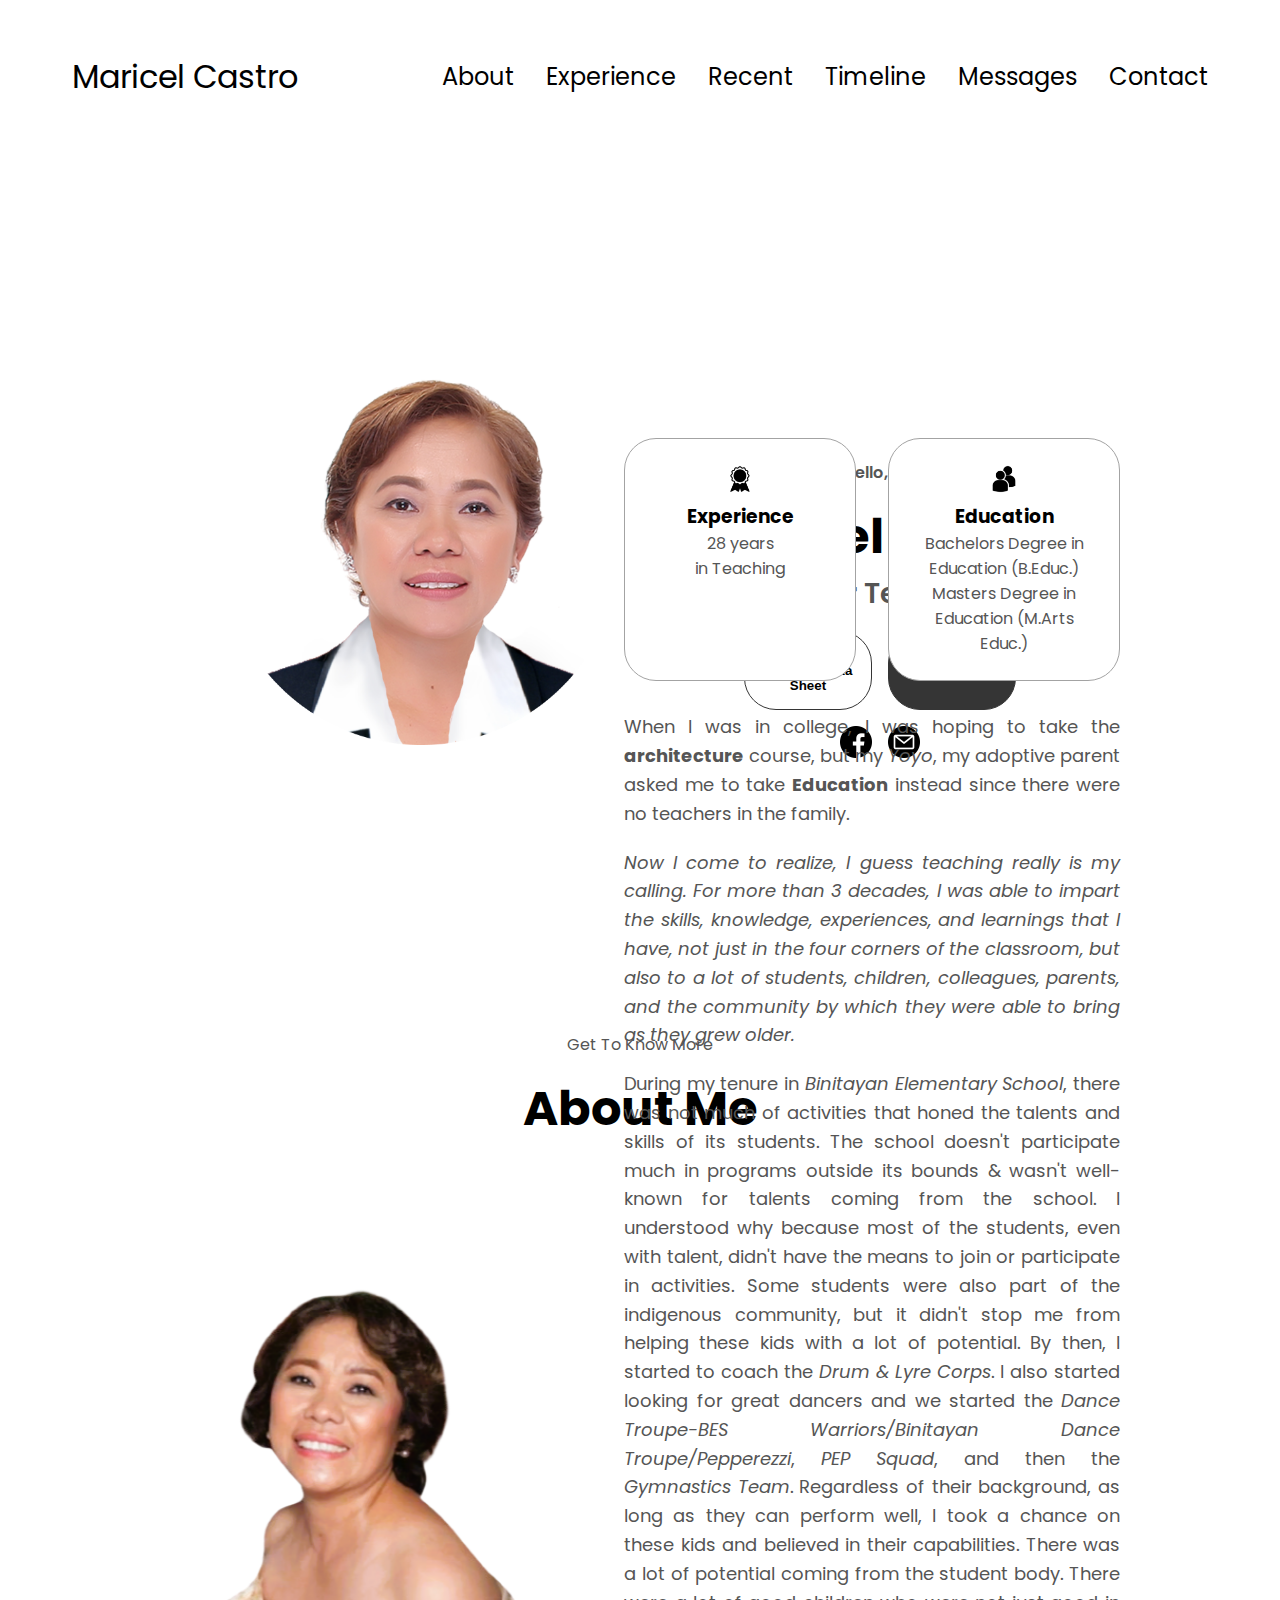
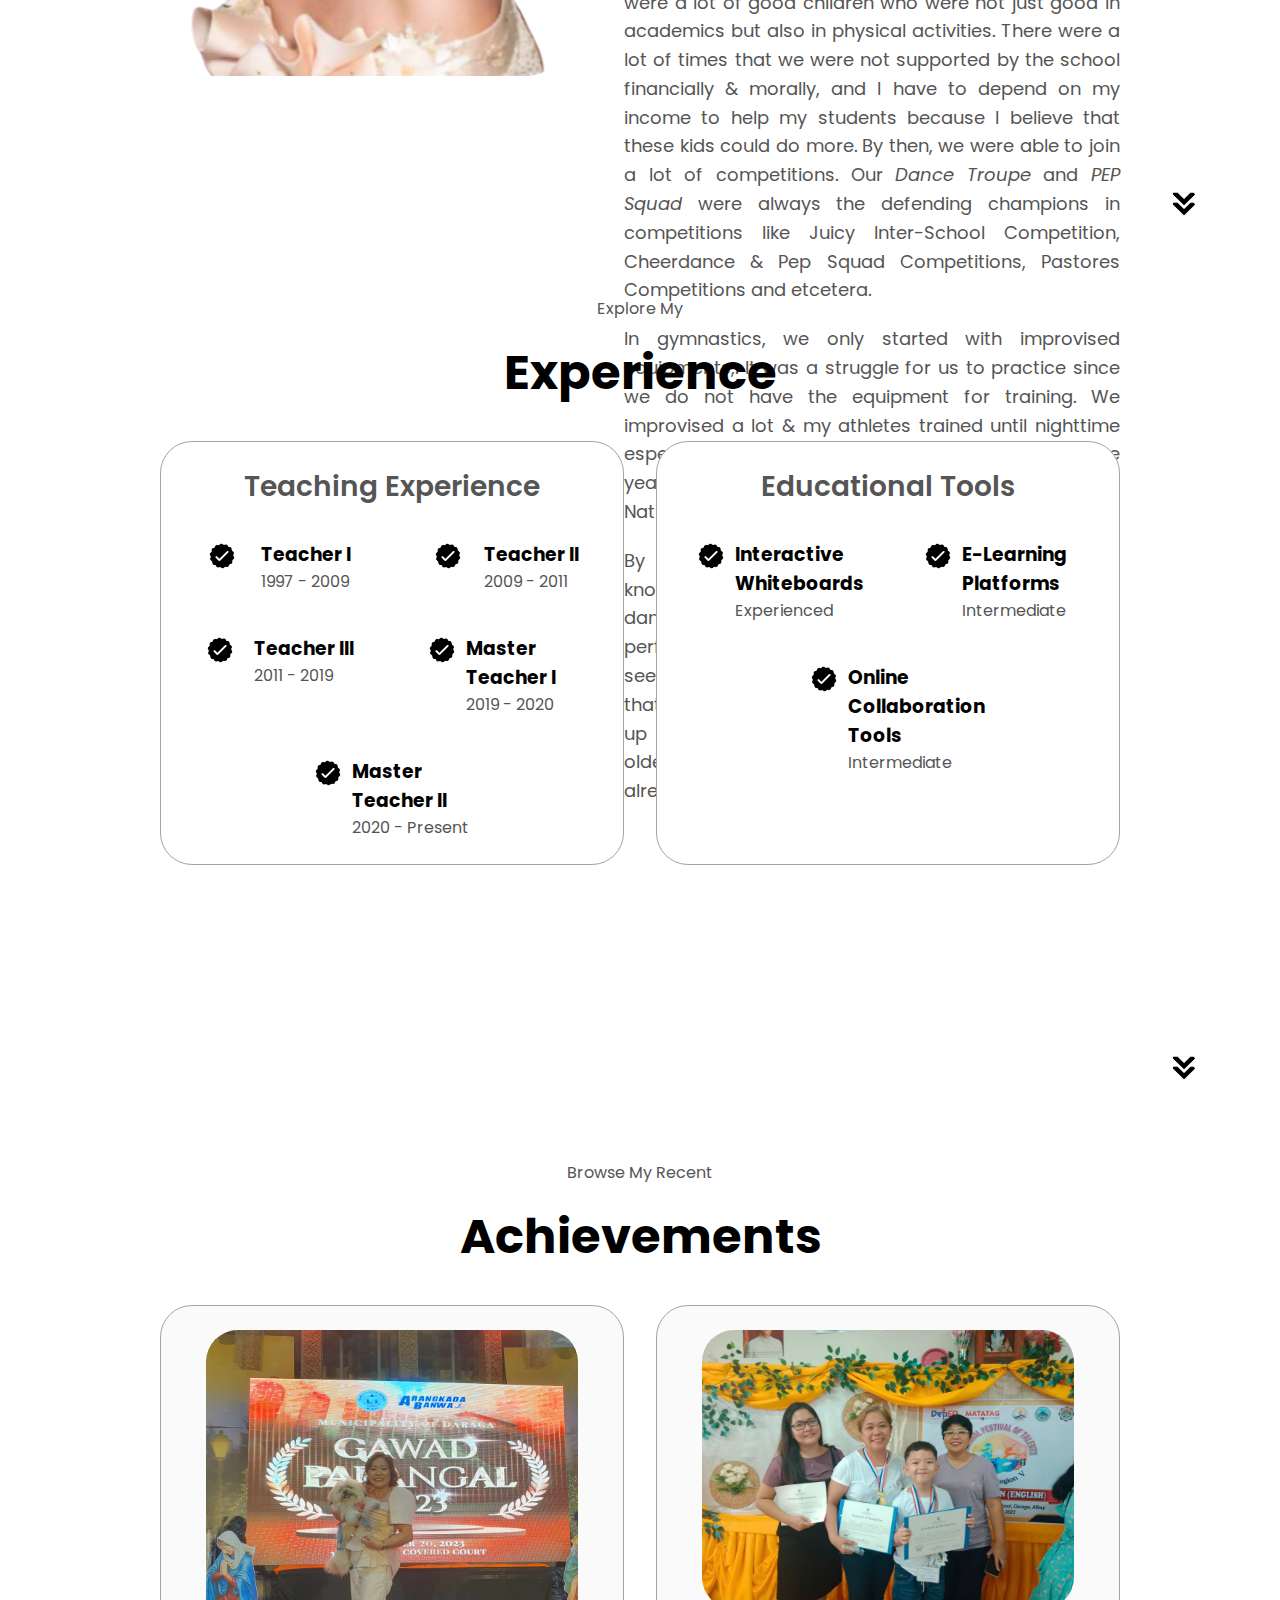
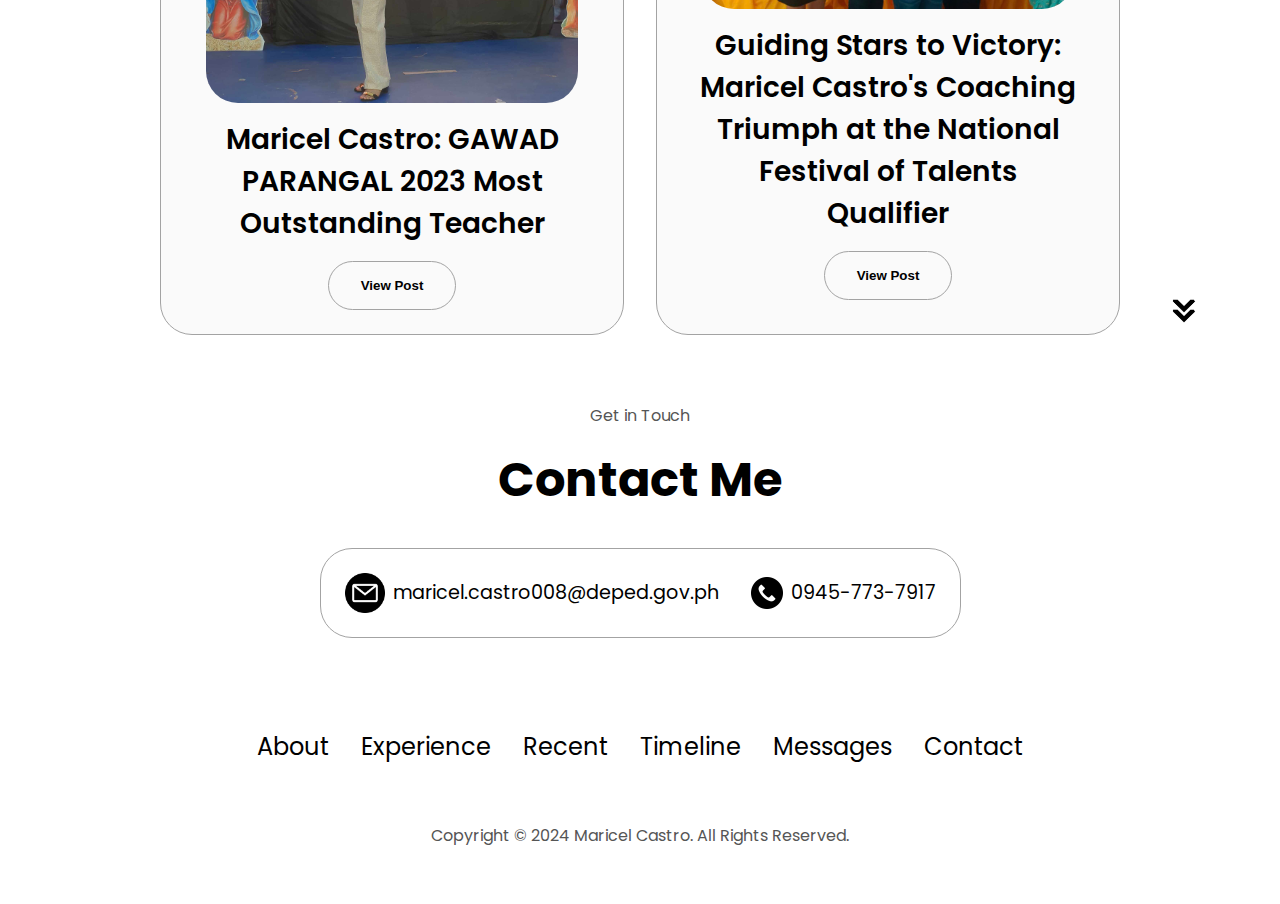
<file: index.html>
<!DOCTYPE html>
<html lang="en">

<head>
  <meta charset="UTF-8" />
  <meta http-equiv="X-UA-Compatible" content="IE=edge" />
  <meta name="viewport" content="width=device-width, initial-scale=1.0" />
  <title>My Portfolio</title>
  <link rel="stylesheet" href="style.css" />
  <link rel="stylesheet" href="mediaqueries.css" />
</head>

<body>
  <nav id="desktop-nav">
    <div class="logo">Maricel Castro</div>
    <div>
      <ul class="nav-links">
        <li><a href="#about">About</a></li>
        <li><a href="#experience">Experience</a></li>
        <li><a href="#projects">Recent</a></li>
        <li><a href="timeline.html">Timeline</a></li>
        <li><a href="messages.html">Messages</a></li>
        <li><a href="#contact">Contact</a></li>
      </ul>
    </div>
  </nav>
  <nav id="hamburger-nav">
    <div class="logo">Maricel Castro</div>
    <div class="hamburger-menu">
      <div class="hamburger-icon" onclick="toggleMenu()">
        <span></span>
        <span></span>
        <span></span>
      </div>
      <div class="menu-links">
        <li><a href="#about" onclick="toggleMenu()">About</a></li>
        <li><a href="#experience" onclick="toggleMenu()">Experience</a></li>
        <li><a href="#projects" onclick="toggleMenu()">Recent</a></li>
        <li><a href="timeline.html">Timeline</a></li>
        <li><a href="messages.html">Messages</a></li>
        <li><a href="#contact" onclick="toggleMenu()">Contact</a></li>
      </div>
    </div>
  </nav>
  <section id="profile">
    <div class="section__pic-container">
      <img src="mother.png" alt="Maricel Castro profile picture" />
    </div>
    <div class="section__text">
      <p class="section__text__p1">Hello, I'm</p>
      <h1 class="title">Maricel Castro</h1>
      <p class="section__text__p2">Master Teacher II</p>
      <div class="btn-container">
        <button class="btn btn-color-2" onclick="window.open('Updated Personal Data Sheet - Maricel Castro.pdf')">
          Download Personal Data Sheet
        </button>
        <button class="btn btn-color-1" onclick="location.href='./#contact'">
          Contact Info
        </button>
      </div>
      <div id="socials-container">
        <img src="facebook.png" alt="My Facebook profile" class="icon"
          onclick="location.href='https://www.facebook.com/cel.castro.79'" />
        <img src="./email.png" alt="My Email profile" class="icon"
          onclick="location.href='mailto:maricel.castro008@deped.gov.ph'" />
      </div>

    </div>
  </section>
  <section id="about">
    <p class="section__text__p1">Get To Know More</p>
    <h1 class="title">About Me</h1>
    <div class="section-container">
      <div class="section__pic-container">
        <img src="MOM.png" alt="Profile picture" class="about-pic" />
      </div>
      <div class="about-details-container">
        <div class="about-containers">
          <div class="details-container">
            <img src="./experience.png" alt="Experience icon" class="icon" />
            <h3>Experience</h3>
            <p>28 years <br />in Teaching</p>
          </div>
          <div class="details-container">
            <img src="./education.png" alt="Education icon" class="icon" />
            <h3>Education</h3>
            <p>Bachelors Degree in Education (B.Educ.)<br />Masters Degree in Education (M.Arts Educ.)</p>

          </div>
        </div>

        <div class="text-description">
          <p>When I was in college, I was hoping to take the <strong>architecture</strong> course, but my <em>Yoyo</em>,
            my adoptive parent asked me to take <strong>Education</strong> instead since there were no teachers in the
            family.</p>

          <p>Now I come to realize, I guess teaching really is my calling. For more than 3 decades, I was able to impart
            the skills, knowledge, experiences, and learnings that I have, not just in the four corners of the
            classroom, but also to a lot of students, children, colleagues, parents, and the community by which they
            were able to bring as they grew older.</p>

          <p>During my tenure in <em>Binitayan Elementary School</em>, there was not much of activities that honed the
            talents and skills of its students. The school doesn't participate much in programs outside its bounds &
            wasn't well-known for talents coming from the school. I understood why because most of the students, even
            with talent, didn't have the means to join or participate in activities. Some students were also part of the
            indigenous community, but it didn't stop me from helping these kids with a lot of potential. By then, I
            started to coach the <em>Drum & Lyre Corps</em>. I also started looking for great dancers and we
            started the <em>Dance Troupe-BES Warriors/Binitayan Dance Troupe/Pepperezzi</em>, <em>PEP Squad</em>, and
            then the <em>Gymnastics Team</em>. Regardless of their background, as long as they can perform well, I took
            a chance on these kids and believed in their capabilities. There was a lot of potential coming from the
            student body. There were a lot of good children who were not just good in academics but also in physical
            activities. There were a lot of times that we were not supported by the school financially & morally, and I
            have to depend on my income to help my students because I believe that these kids could do more. By then, we
            were able to join a lot of competitions. Our <em>Dance Troupe</em> and <em>PEP Squad</em> were always the
            defending champions in competitions like Juicy Inter-School Competition, Cheerdance & Pep Squad Competitions, Pastores Competitions and etcetera.</p>

          <p>In gymnastics, we only started with improvised equipments,. It was a struggle for us to practice since we do not have the
            equipment for training. We improvised a lot & my athletes trained until nighttime especially when
            competitions are coming up. By the year 2016, I was able to bring my student to the Nationals.</p>

          <p>By then, <em>Binitayan Elementary School</em> became well-known for very young & well-trained
            dancers/performers and athletes. Even the older performers, they felt intimidated in competitions seeing our
            kids performing on stage as they well knew that my dancers were very skilled as well & can keep up with
            them. As my student athletes/dancers grew older, doors & opportunities opened for them as they already had
            the skills, confidence to step up.</p>
        </div>
      </div>
    </div>
    <img src="./arrow.png" alt="Arrow icon" class="icon arrow" onclick="location.href='./#experience'" />
  </section>

  <section id="experience">
    <p class="section__text__p1">Explore My</p>
    <h1 class="title">Experience</h1>
    <div class="experience-details-container">
      <div class="about-containers">
        <div class="details-container">
          <h2 class="experience-sub-title">Teaching Experience</h2>
          <div class="article-container">
            <article>
              <img src="./checkmark.png" alt="Experience icon" class="icon" />
              <div>
                <h3>Teacher I</h3>
                <p>1997 - 2009</p>
              </div>
            </article>
            <article>
              <img src="./checkmark.png" alt="Experience icon" class="icon" />
              <div>
                <h3>Teacher II</h3>
                <p>2009 - 2011</p>
              </div>
            </article>
            <article>
              <img src="./checkmark.png" alt="Experience icon" class="icon" />
              <div>
                <h3>Teacher III</h3>
                <p>2011 - 2019</p>
              </div>
            </article>
            <article>
              <img src="./checkmark.png" alt="Experience icon" class="icon" />
              <div>
                <h3>Master Teacher I</h3>
                <p>2019 - 2020</p>
              </div>
            </article>
            <article>
              <img src="./checkmark.png" alt="Experience icon" class="icon" />
              <div>
                <h3>Master Teacher II</h3>
                <p>2020 - Present</p>
              </div>
            </article>
          </div>
        </div>
        <div class="details-container">
          <h2 class="experience-sub-title">Educational Tools</h2>
          <div class="article-container">
            <article>
              <img src="./checkmark.png" alt="Experience icon" class="icon" />
              <div>
                <h3>Interactive Whiteboards</h3>
                <p>Experienced</p>
              </div>
            </article>
            <article>
              <img src="./checkmark.png" alt="Experience icon" class="icon" />
              <div>
                <h3>E-Learning Platforms</h3>
                <p>Intermediate</p>
              </div>
            </article>
            <article>
              <img src="./checkmark.png" alt="Experience icon" class="icon" />
              <div>
                <h3>Online Collaboration Tools</h3>
                <p>Intermediate</p>
              </div>
            </article>
          </div>
        </div>
      </div>
    </div>
    <img src="./arrow.png" alt="Arrow icon" class="icon arrow" onclick="location.href='./#projects'" />
  </section>


  <section id="projects">
    <p class="section__text__p1">Browse My Recent</p>
    <h1 class="title">Achievements</h1>
    <div class="experience-details-container">
      <div class="about-containers">
        <div class="details-container color-container">
          <div class="article-container">
            <img src="gawad.jpg" alt="Project 1" class="project-img" />
          </div>
          <h2 class="experience-sub-title project-title">Maricel Castro: GAWAD PARANGAL 2023 Most Outstanding Teacher
          </h2>
          <div class="btn-container">
            <button class="btn btn-color-2 project-btn"
              onclick="location.href='https://www.facebook.com/cel.castro.79/posts/pfbid0gN1tUPCcKhUU92rzPyGBvrWc9Viz2sFV1QLz1x7L2pibTdMgDJkSaQRatxrjcR4ol'">
              View Post
            </button>

          </div>
        </div>
        <div class="details-container color-container">
          <div class="article-container">
            <img src="nfot.jpg" alt="Project 2" class="project-img" />
          </div>
          <h2 class="experience-sub-title project-title">Guiding Stars to Victory: Maricel Castro's Coaching Triumph at
            the National Festival of Talents Qualifier</h2>
          <div class="btn-container">
            <button class="btn btn-color-2 project-btn"
              onclick="location.href='https://www.facebook.com/depedtayosdoalbay/videos/1453406848753831'">
              View Post
            </button>

          </div>
        </div>

      </div>
    </div>
    <img src="./arrow.png" alt="Arrow icon" class="icon arrow" onclick="location.href='./#contact'" />
  </section>
  <section id="contact">
    <p class="section__text__p1">Get in Touch</p>
    <h1 class="title">Contact Me</h1>
    <div class="contact-info-upper-container">
      <div class="contact-info-container">
        <img src="./email.png" alt="Email icon" class="icon contact-icon email-icon" />
        <p><a href="mailto:examplemail@gmail.com">maricel.castro008@deped.gov.ph
          </a></p>
      </div>
      <div class="contact-info-container">
        <img src="phone-call.png" alt="phone number icon" class="icon contact-icon" />
        <p><a href="tel:09457737917">0945-773-7917</a></p>
      </div>

    </div>
  </section>
  <footer>
    <nav>
      <div class="nav-links-container">
        <ul class="nav-links">
          <li><a href="#about">About</a></li>
          <li><a href="#experience">Experience</a></li>
          <li><a href="#projects">Recent</a></li>
          <li><a href="timeline.html">Timeline</a></li>
          <li><a href="messages.html">Messages</a></li>
          <li><a href="#contact">Contact</a></li>
        </ul>
      </div>
    </nav>
    <p>Copyright &#169; 2024 Maricel Castro. All Rights Reserved.</p>
  </footer>
  <script src="script.js"></script>
</body>

</html>
</file>
<file: style.css>
/* GENERAL */

@import url("https://fonts.googleapis.com/css2?family=Poppins:wght@300;400;500;600&display=swap");
@import url("https://fonts.googleapis.com/css2?family=Poppins:wght@300;400;500;600;700&display=swap");

* {
  margin: 0;
  padding: 0;
}

body {
  font-family: "Poppins", sans-serif;
}

html {
  scroll-behavior: smooth;
}

p {
  color: rgb(85, 85, 85);
}

/* TRANSITION */

a,
.btn {
  transition: all 300ms ease;
}

/* DESKTOP NAV */

nav,
.nav-links {
  display: flex;
}

nav {
  justify-content: space-around;
  align-items: center;
  height: 17vh;
}

.nav-links {
  gap: 2rem;
  list-style: none;
  font-size: 1.5rem;
}

a {
  color: black;
  text-decoration: none;
  text-decoration-color: white;
}

a:hover {
  color: grey;
  text-decoration: underline;
  text-underline-offset: 1rem;
  text-decoration-color: rgb(181, 181, 181);
}

.logo {
  font-size: 2rem;
}

.logo:hover {
  cursor: default;
}

/* HAMBURGER MENU */

#hamburger-nav {
  display: none;
}

.hamburger-menu {
  position: relative;
  display: inline-block;
}

.hamburger-icon {
  display: flex;
  flex-direction: column;
  justify-content: space-between;
  height: 24px;
  width: 30px;
  cursor: pointer;
}

.hamburger-icon span {
  width: 100%;
  height: 2px;
  background-color: black;
  transition: all 0.3 ease-in-out;
}

.menu-links {
  position: absolute;
  top: 100%;
  right: 0;
  background-color: white;
  width: fit-content;
  max-height: 0;
  overflow: hidden;
  transition: all 0.3 ease-in-out;
}

.menu-links a {
  display: block;
  padding: 10px;
  text-align: center;
  font-size: 1.5rem;
  color: black;
  text-decoration: none;
  transition: all 0.3 ease-in-out;
}

.menu-links li {
  list-style: none;
}

.menu-links.open {
  max-height: 300px;
}

.hamburger-icon.open span:first-child {
  transform: rotate(45deg) translate(10px, 5px);
}

.hamburger-icon.open span:nth-child(2) {
  opacity: 0;
}

.hamburger-icon.open span:last-child {
  transform: rotate(-45deg) translate(10px, -5px);
}

.hamburger-icon span:first-child {
  transform: none;
}

.hamburger-icon span:first-child {
  opacity: 1;
}

.hamburger-icon span:first-child {
  transform: none;
}


/* SECTIONS */

section {
  padding-top: 4vh;
  height: 96vh;
  margin: 0 10rem;
  box-sizing: border-box;
  min-height: fit-content;
}

.section-container {
  display: flex;
}

/* PROFILE SECTION */

#profile {
  display: flex;
  justify-content: center;
  gap: 5rem;
  height: 80vh;
}

.section__pic-container {
  display: flex;
  height: 400px;
  width: 400px;
  margin: auto 0;
}

.section__text {
  align-self: center;
  text-align: center;
}

.section__text p {
  font-weight: 600;
}

.section__text__p1 {
  text-align: center;
}

.section__text__p2 {
  font-size: 1.75rem;
  margin-bottom: 1rem;
}

.title {
  font-size: 3rem;
  text-align: center;
}

#socials-container {
  display: flex;
  justify-content: center;
  margin-top: 1rem;
  gap: 1rem;
}


/* PROFILE SECTION */

#profile {
  display: flex;
  justify-content: center;
  gap: 5rem;
  height: 80vh;
  margin-bottom: 10rem;
}

.section__pic-container {
  display: flex;
  height: 400px;
  width: 400px;
  margin: auto 0;
}

.section__text {
  align-self: center;
  text-align: center;
  margin-bottom: 1rem;
  margin-top: 10rem;
}

.section__text p {
  font-weight: 600;
}

.section__text__p1 {
  margin-top: auto;
  text-align: center;
}

.section__text__p2 {
  font-size: 1.75rem;
  margin-bottom: 1rem;
}

.title {
  font-size: 3rem;
  text-align: center;
  margin-top: 1rem;
}

#socials-container {
  display: flex;
  justify-content: center;
  margin-top: 1rem;
  gap: 1rem;
  margin-bottom: 1rem;
}

/* style.css */
.text-description {
  font-family: "Poppins", sans-serif;
  line-height: 1.6;
  font-size: 18px;
  margin-bottom: 120px;
}

.text-description p {
  margin-bottom: 20px;
  text-align: justify; /* Justify the text */
}

/* Adjustments for specific sections */
.text-description p:first-child {
  text-align: justify;
  margin-bottom: 20px; /* Increased margin for the first paragraph */
}

.text-description p:nth-child(2) {
  font-style: italic;
  margin-bottom: 20px; /* Increased margin for the second paragraph */
}

/* ICONS */

.icon {
  cursor: pointer;
  height: 2rem;
}

/* BUTTONS */

.btn-container {
  display: flex;
  justify-content: center;
  gap: 1rem;
}

.btn {
  font-weight: 600;
  transition: all 300ms ease;
  padding: 1rem;
  width: 8rem;
  border-radius: 2rem;
}

.btn-color-1,
.btn-color-2 {
  border: rgb(53, 53, 53) 0.1rem solid;
}

.btn-color-1:hover,
.btn-color-2:hover {
  cursor: pointer;
}

.btn-color-1,
.btn-color-2:hover {
  background: rgb(53, 53, 53);
  color: white;
}

.btn-color-1:hover {
  background: rgb(0, 0, 0);
}

.btn-color-2 {
  background: none;
}

.btn-color-2:hover {
  border: rgb(255, 255, 255) 0.1rem solid;
}

.btn-container {
  gap: 1rem;
}

/* ABOUT SECTION */

#about {
  position: relative;
  margin-top: 6rem;
}

.about-containers {
  gap: 2rem;
  margin-bottom: 2rem;
  margin-top: 2rem;
}

.about-details-container {
  justify-content: center;
  flex-direction: column;
}

.about-containers,
.about-details-container {
  display: flex;
}

.about-pic {
  border-radius: 2rem;
}

.arrow {
  position: absolute;
  right: -5rem;
  bottom: 2.5rem;
}

.details-container {
  padding: 1.5rem;
  flex: 1;
  background: white;
  border-radius: 2rem;
  border: rgb(53, 53, 53) 0.1rem solid;
  border-color: rgb(163, 163, 163);
  text-align: center;
}

.section-container {
  gap: 4rem;
  height: 80%;
}

.section__pic-container {
  height: 400px;
  width: 400px;
  margin: auto 0;
}

/* EXPERIENCE SECTION */

#experience {
  position: relative;
}

.experience-sub-title {
  color: rgb(85, 85, 85);
  font-weight: 600;
  font-size: 1.75rem;
  margin-bottom: 2rem;
}

.experience-details-container {
  display: flex;
  justify-content: center;
  flex-direction: column;
}

.article-container {
  display: flex;
  text-align: initial;
  flex-wrap: wrap;
  flex-direction: row;
  gap: 2.5rem;
  justify-content: space-around;
}

article {
  display: flex;
  width: 10rem;
  justify-content: space-around;
  gap: 0.5rem;
}

article .icon {
  cursor: default;
}

/* PROJECTS SECTION */

#projects {
  position: relative;
}

.color-container {
  border-color: rgb(163, 163, 163);
  background: rgb(250, 250, 250);
}

.project-img {
  border-radius: 2rem;
  width: 90%;
  height: 90%;
}

.project-title {
  margin: 1rem;
  color: black;
}

.project-btn {
  color: black;
  border-color: rgb(163, 163, 163);
}

/* CONTACT */

#contact {
  display: flex;
  justify-content: center;
  flex-direction: column;
  height: 70vh;
}

.contact-info-upper-container {
  display: flex;
  justify-content: center;
  border-radius: 2rem;
  border: rgb(53, 53, 53) 0.1rem solid;
  border-color: rgb(163, 163, 163);
  background: (250, 250, 250);
  margin: 2rem auto;
  padding: 0.5rem;
}

.contact-info-container {
  display: flex;
  align-items: center;
  justify-content: center;
  gap: 0.5rem;
  margin: 1rem;
}

.contact-info-container p {
  font-size: larger;
}

.contact-icon {
  cursor: default;
}

.email-icon {
  height: 2.5rem;
}

/*Timeline Section*/
/* Existing styles */
.timeline-section {
  background-color: white;
  min-height: 100vh;
  padding: 100px 15px;
}

.timeline-items {
  max-width: 1000px;
  margin: auto;
  display: flex;
  flex-wrap: wrap;
  position: relative;
}

.timeline-items::before {
  content: "";
  position: absolute;
  width: 2px;
  height: 100%;
  background-color: black;
  left: calc(50% - 1px);
}

.timeline-item {
  margin-bottom: 40px;
  width: 100%;
  position: relative;
}

.timeline-item:last-child {
  margin-bottom: 0;
}

.timeline-item:nth-child(odd) {
  padding-right: calc(50% + 30px);
  text-align: right;
}

.timeline-item:nth-child(even) {
  padding-left: calc(50% + 30px);
}

.timeline-dot {
  height: 16px;
  width: 16px;
  background-color: #63cb51;
  position: absolute;
  left: calc(50% - 8px);
  border-radius: 50%;
  top: 10px;
}

.timeline-date {
  font-size: 18px;
  color: #63cb51;
  margin: 6px 0 15px;
}

.timeline-content {
  background-color: gray;
  padding: 30px;
  border-radius: 5px;
}

.timeline-content h3 {
  font-size: 20px;
  color: #ffffff;
  margin: 0 0 10px;
  text-transform: capitalize;
  font-weight: 500;
}

.timeline-content p {
  color: white;
  font-size: 16px;
  font-weight: 300;
  line-height: 22px;
}

/* Image slider styles */
.slider {
  width: 100%;
  overflow: hidden;
  margin-top: 20px; /* Add margin to separate slider from content */
}

.slide {
  display: none;
}

.slide:first-child {
  display: block; /* Ensure first slide is visible initially */
}

.timeline-content img {
  max-width: 100%;
  height: auto;
  margin-top: 10px;
  margin-bottom: 10px;
}

/* Responsive styles */
@media (max-width: 767px) {
  .timeline-items::before {
    left: 7px;
  }
  .timeline-item:nth-child(odd) {
    padding-right: 0;
    text-align: left;
  }
  .timeline-item:nth-child(odd),
  .timeline-item:nth-child(even) {
    padding-left: 37px;
  }
  .timeline-dot {
    left: 0;
  }
}

/* FOOTER SECTION */

footer {
  height: 26vh;
  margin: 0 1rem;
}

footer p {
  text-align: center;
}
</file>
<file: mediaqueries.css>
@media screen and (max-width: 1400px) {
  #profile {
    height: 83vh;
    margin-bottom: 6rem;
  }
  .about-containers {
    flex-wrap: wrap;
  }
  #contact,
  #projects {
    height: fit-content;
  }
}

@media screen and (max-width: 1200px) {
  #desktop-nav {
    display: none;
  }
  #hamburger-nav {
    display: flex;
  }
  #experience,
  .experience-details-container {
    margin-top: 2rem;
  }
  #profile,
  .section-container {
    display: block;
  }
  .arrow {
    display: none;
  }
  section,
  .section-container {
    height: fit-content;
  }
  section {
    margin: 0 5%;
  }
  .section__pic-container {
    width: 275px;
    height: 275px;
    margin: 0 auto 2rem;
  }
  .about-containers {
    margin-top: 0;
  }
}

@media screen and (max-width: 600px) {
  #contact,
  footer {
    height: 40vh;
  }
  #profile {
    height: 83vh;
    margin-bottom: 0;
  }
  article {
    font-size: 1rem;
  }
  footer nav {
    height: fit-content;
    margin-bottom: 2rem;
  }
  .about-containers,
  .contact-info-upper-container,
  .btn-container {
    flex-wrap: wrap;
  }
  .contact-info-container {
    margin: 0;
  }
  .contact-info-container p,
  .nav-links li a {
    font-size: 1rem;
  }
  .experience-sub-title {
    font-size: 1.25rem;
  }
  .logo {
    font-size: 1.5rem;
  }
  .nav-links {
    flex-direction: column;
    gap: 0.5rem;
    text-align: center;
  }
  .section__pic-container {
    width: auto;
    height: 46vw;
    justify-content: center;
  }
  .section__text__p2 {
    font-size: 1.25rem;
  }
  .title {
    font-size: 2rem;
  }
  .text-container {
    text-align: justify;
  }
}
</file>
